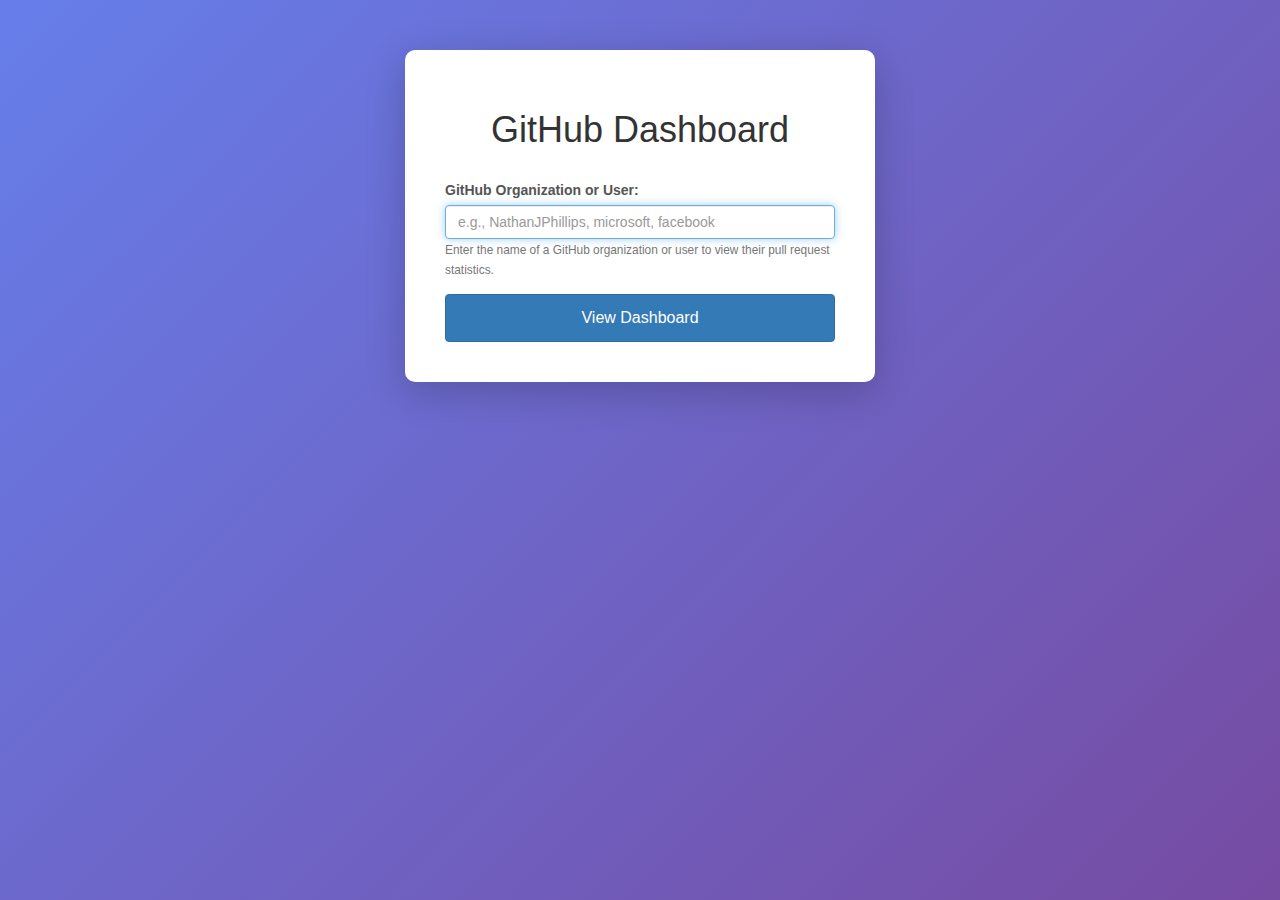
<file: index.html>
<!DOCTYPE html>
<html lang="en">
<head>
    <meta charset="UTF-8">
    <meta name="viewport" content="width=device-width, initial-scale=1.0">
    <title>GitHub Dashboard</title>
    <link rel="stylesheet" href="https://maxcdn.bootstrapcdn.com/bootstrap/3.3.7/css/bootstrap.min.css" integrity="sha384-BVYiiSIFeK1dGmJRAkycuHAHRg32OmUcww7on3RYdg4Va+PmSTsz/K68vbdEjh4u" crossorigin="anonymous">
    <style>
        body {
            padding-top: 50px;
            background: linear-gradient(135deg, #667eea 0%, #764ba2 100%);
            min-height: 100vh;
        }
        .container {
            max-width: 500px;
        }
        .form-container {
            background: white;
            padding: 40px;
            border-radius: 10px;
            box-shadow: 0 10px 40px rgba(0,0,0,0.2);
        }
        h1 {
            color: #333;
            margin-bottom: 30px;
            text-align: center;
        }
        .btn-primary {
            width: 100%;
            padding: 12px;
            font-size: 16px;
        }
        .form-group label {
            font-weight: 600;
            color: #555;
        }
        .recent-orgs {
            margin-top: 30px;
            padding-top: 30px;
            border-top: 1px solid #eee;
        }
        .recent-orgs h3 {
            font-size: 16px;
            color: #666;
            margin-bottom: 15px;
        }
        .org-item {
            position: relative;
            margin-bottom: 8px;
        }
        .org-link {
            display: block;
            padding: 10px 40px 10px 15px;
            background: #f8f9fa;
            border-radius: 5px;
            color: #667eea;
            text-decoration: none;
            transition: all 0.2s;
        }
        .org-link:hover {
            background: #667eea;
            color: white;
            text-decoration: none;
        }
        .remove-btn {
            position: absolute;
            right: 10px;
            top: 50%;
            transform: translateY(-50%);
            background: none;
            border: none;
            color: #999;
            font-size: 18px;
            cursor: pointer;
            padding: 5px 8px;
            line-height: 1;
            transition: color 0.2s;
        }
        .remove-btn:hover {
            color: #dc3545;
        }
    </style>
</head>
<body>
    <div class="container">
        <div class="form-container">
            <h1>GitHub Dashboard</h1>
            <form id="orgForm">
                <div class="form-group">
                    <label for="orgName">GitHub Organization or User:</label>
                    <input
                        type="text"
                        class="form-control"
                        id="orgName"
                        placeholder="e.g., NathanJPhillips, microsoft, facebook"
                        required
                        autofocus
                    >
                    <small class="form-text text-muted">
                        Enter the name of a GitHub organization or user to view their pull request statistics.
                    </small>
                </div>
                <button type="submit" class="btn btn-primary">View Dashboard</button>
            </form>

            <div class="recent-orgs" id="recentOrgs" style="display: none;">
                <h3>Recently Viewed:</h3>
                <div id="recentOrgsList"></div>
            </div>
        </div>
    </div>

    <script>
        // Load recent organizations from localStorage
        function getRecentOrgs() {
            var stored = localStorage.getItem('recentOrgs');
            return stored ? JSON.parse(stored) : [];
        }

        // Remove organization from recent list
        function removeRecentOrg(orgName) {
            var recentOrgs = getRecentOrgs();
            recentOrgs = recentOrgs.filter(function(org) { return org !== orgName; });
            localStorage.setItem('recentOrgs', JSON.stringify(recentOrgs));
            displayRecentOrgs();
        }

        // Display recent organizations
        function displayRecentOrgs() {
            var recentOrgs = getRecentOrgs();
            var container = document.getElementById('recentOrgs');
            var list = document.getElementById('recentOrgsList');

            if (recentOrgs.length > 0) {
                container.style.display = 'block';
                list.innerHTML = recentOrgs.slice(0,10).map(function(org) {
                    return '<div class="org-item">' +
                           '<a href="OpenPRs.html?org=' + encodeURIComponent(org) + '" class="org-link">' +
                           escapeHtml(org) + '</a>' +
                           '<button class="remove-btn" onclick="removeRecentOrg(\'' +
                           escapeHtml(org).replace(/'/g, "\\'") + '\'); event.preventDefault(); return false;" title="Remove">&times;</button>' +
                           '</div>';
                }).join('');
            } else {
                container.style.display = 'none';
            }
        }

        // Escape HTML to prevent XSS
        function escapeHtml(text) {
            var div = document.createElement('div');
            div.textContent = text;
            return div.innerHTML;
        }

        // Handle form submission
        document.getElementById('orgForm').addEventListener('submit', function(e) {
            e.preventDefault();
            var orgName = document.getElementById('orgName').value.trim();
            if (orgName) {
                window.location.href = 'OpenPRs.html?org=' + encodeURIComponent(orgName);
            }
        });

        // Display recent orgs on page load
        displayRecentOrgs();
    </script>
</body>
</html>
</file>
